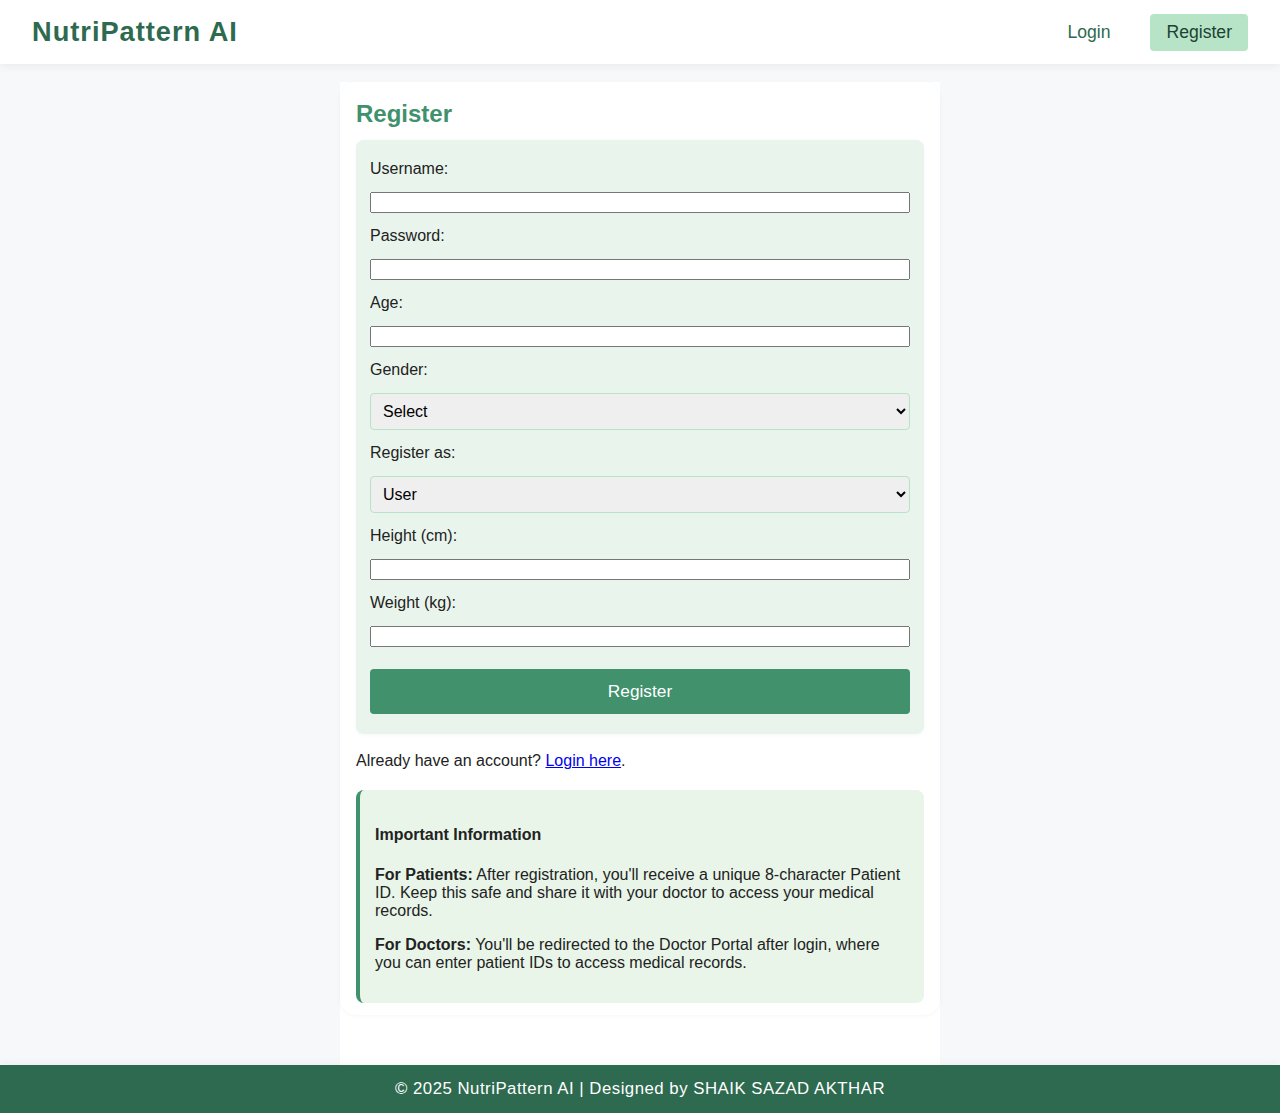
<file: templates/register.html>
<!DOCTYPE html>
<html lang="en">
<head>
    <meta charset="UTF-8">
    <title>Register - NutriPattern AI</title>
    <link rel="stylesheet" href="/static/style.css">
</head>
<body>
    <header>
        <div class="logo">NutriPattern AI</div>
        <nav>
            <a href="/login">Login</a>
            <a href="/register" class="active">Register</a>
        </nav>
    </header>
    <main class="dashboard-main">
        <section class="dashboard-section">
            <h2>Register</h2>
            <form method="POST" action="/register">
                <label for="username">Username:</label>
                <input type="text" id="username" name="username" required>
                <label for="password">Password:</label>
                <input type="password" id="password" name="password" required>
                <label for="age">Age:</label>
                <input type="number" id="age" name="age" min="1" max="120" required>
                <label for="gender">Gender:</label>
                <select id="gender" name="gender" required>
                    <option value="">Select</option>
                    <option value="Male">Male</option>
                    <option value="Female">Female</option>
                    <option value="Other">Other</option>
                </select>
                <label for="role">Register as:</label>
                <select id="role" name="role">
                    <option value="user">User</option>
                    <option value="doctor">Doctor</option>
                </select>
                <label for="height">Height (cm):</label>
                <input type="number" id="height" name="height" min="50" max="250" required>
                <label for="weight">Weight (kg):</label>
                <input type="number" id="weight" name="weight" min="10" max="300" required>
                <button type="submit">Register</button>
            </form>
            <div style="margin-top: 10px;">Already have an account? <a href="/login">Login here</a>.</div>
            
            <div class="registration-info" style="margin-top: 20px; padding: 15px; background: #e8f5e8; border-radius: 8px; border-left: 4px solid #40916c;">
                <h4><i class="fa fa-info-circle"></i> Important Information</h4>
                <p><strong>For Patients:</strong> After registration, you'll receive a unique 8-character Patient ID. Keep this safe and share it with your doctor to access your medical records.</p>
                <p><strong>For Doctors:</strong> You'll be redirected to the Doctor Portal after login, where you can enter patient IDs to access medical records.</p>
            </div>
        </section>
    </main>
    <footer>
        <div>&copy; 2025 NutriPattern AI | Designed by SHAIK SAZAD AKTHAR</div>
    </footer>
</body>
</html>
</file>
<file: static/style.css>
body {
    font-family: 'Montserrat', 'Segoe UI', Arial, sans-serif;
    background: #f6f8fa;
    margin: 0;
    padding: 0;
    color: #222;
}

/* Ensure no underlines on text elements */
p, h1, h2, h3, h4, h5, h6, span, div {
    text-decoration: none !important;
}
header {
    background: #fff;
    color: #2d6a4f;
    padding: 0;
    display: flex;
    align-items: center;
    justify-content: space-between;
    height: 64px;
    box-shadow: 0 2px 8px rgba(0,0,0,0.06);
}
.logo {
    font-size: 1.7rem;
    font-weight: bold;
    padding: 0 32px;
    letter-spacing: 1px;
}
nav {
    display: flex;
    gap: 24px;
    padding-right: 32px;
}
nav a {
    color: #2d6a4f;
    text-decoration: none;
    font-size: 1.1rem;
    padding: 8px 16px;
    border-radius: 4px;
    transition: background 0.2s, color 0.2s;
}
nav a.active, nav a:hover {
    background: #b7e4c7;
    color: #1b4332;
}
.dashboard-main {
    max-width: 600px;
    margin: 0 auto;
    padding: 0 0 32px 0;
}
.dashboard-hero {
    background: linear-gradient(120deg, #ffe5d9 0%, #b7e4c7 100%);
    border-radius: 0 0 32px 32px;
    padding: 32px 24px 24px 24px;
    text-align: center;
    margin-bottom: 18px;
}
.hero-text h1 {
    font-size: 2.1rem;
    font-weight: 700;
    margin: 0 0 8px 0;
}
.hero-text .highlight {
    color: #e76f51;
}
.hero-text p {
    font-size: 1.1rem;
    color: #555;
    margin: 0;
}
.dashboard-cards {
    display: flex;
    flex-wrap: wrap;
    gap: 18px;
    justify-content: center;
    margin: 24px 0 12px 0;
}
.dashboard-card {
    background: #fff;
    border-radius: 18px;
    box-shadow: 0 2px 8px rgba(0,0,0,0.07);
    width: 160px;
    min-height: 140px;
    display: flex;
    flex-direction: column;
    align-items: center;
    justify-content: center;
    padding: 18px 10px 14px 10px;
    transition: box-shadow 0.2s, transform 0.2s;
    cursor: pointer;
}
.dashboard-card:hover {
    box-shadow: 0 4px 16px rgba(64,145,108,0.13);
    transform: translateY(-4px) scale(1.03);
}
.card-icon {
    font-size: 2.2rem;
    margin-bottom: 8px;
}
.card-title {
    font-weight: 700;
    font-size: 1.1rem;
    margin-bottom: 4px;
    color: #2d6a4f;
}
.card-desc {
    font-size: 0.98rem;
    color: #555;
    text-align: center;
}
.dashboard-actions {
    display: flex;
    gap: 16px;
    justify-content: center;
    margin: 18px 0 24px 0;
}
.action-btn {
    background: #40916c;
    color: #fff;
    border: none;
    border-radius: 8px;
    padding: 12px 24px;
    font-size: 1.08rem;
    font-weight: 600;
    text-decoration: none;
    box-shadow: 0 1px 4px rgba(0,0,0,0.04);
    transition: background 0.2s, transform 0.2s;
}
.action-btn:hover, .action-btn:focus {
    background: #2d6a4f;
    transform: scale(1.04);
}
.dashboard-section {
    background: #fff;
    border-radius: 16px;
    box-shadow: 0 1px 4px rgba(0,0,0,0.04);
    margin: 18px 0;
    padding: 18px 16px 12px 16px;
}
.milestones-list {
    display: flex;
    flex-wrap: wrap;
    gap: 12px;
    margin-top: 10px;
}
.milestone-badge {
    background: #ffe5d9;
    color: #e76f51;
    border-radius: 12px;
    padding: 8px 16px;
    font-weight: 600;
    font-size: 1rem;
    box-shadow: 0 1px 4px rgba(0,0,0,0.04);
}
.wellness-score {
    font-size: 2.2rem;
    font-weight: 700;
    color: #40916c;
    margin-bottom: 8px;
}
.wellness-tips {
    font-size: 1.05rem;
    color: #555;
}
form {
    display: flex;
    flex-direction: column;
    gap: 14px;
    margin-bottom: 18px;
    background: #e9f5ec;
    padding: 20px 14px;
    border-radius: 8px;
    box-shadow: 0 1px 4px rgba(0,0,0,0.04);
}
input[type="file"], select {
    padding: 8px;
    border: 1px solid #b7e4c7;
    border-radius: 4px;
    font-size: 1rem;
}
button {
    background: #40916c;
    color: #fff;
    border: none;
    border-radius: 4px;
    padding: 12px 0;
    font-size: 1.08rem;
    cursor: pointer;
    transition: background 0.2s;
    margin-top: 8px;
}
button:hover, button:focus {
    background: #2d6a4f;
}
h2 {
    color: #40916c;
    margin-top: 0;
    margin-bottom: 12px;
}
table {
    width: 100%;
    border-collapse: collapse;
    margin-top: 12px;
    background: #f1faee;
    border-radius: 6px;
    overflow: hidden;
    box-shadow: 0 1px 4px rgba(0,0,0,0.04);
}
th, td {
    padding: 12px 10px;
    text-align: left;
}
th {
    background: #b7e4c7;
    color: #1b4332;
    font-size: 1.05rem;
}
tr:nth-child(even) {
    background: #e9f5ec;
}
#plansSection {
    margin-top: 32px;
}
.plan-card {
    background: #e9f5ec;
    border: 1px solid #b7e4c7;
    border-radius: 6px;
    padding: 12px 16px;
    margin-bottom: 12px;
    font-size: 0.98rem;
    box-shadow: 0 1px 4px rgba(0,0,0,0.03);
}
footer {
    background: #2d6a4f;
    color: #fff;
    text-align: center;
    padding: 14px 0;
    font-size: 1.05rem;
    letter-spacing: 0.5px;
    box-shadow: 0 -2px 8px rgba(0,0,0,0.04);
}
.status-normal {
    color: #2d6a4f;
    font-weight: bold;
}
.status-low {
    color: #e76f51;
    font-weight: bold;
}
.status-high {
    color: #e63946;
    font-weight: bold;
}
.status-check {
    color: #f4a261;
    font-weight: bold;
}
#extractedTableSection {
    margin-top: 36px;
    background: #f6f8fa;
    padding: 18px 12px;
    border-radius: 8px;
    box-shadow: 0 1px 4px rgba(0,0,0,0.04);
}
#extractedTableSection table {
    width: 100%;
    border-collapse: collapse;
    margin-top: 10px;
    background: #fff;
}
#extractedTableSection th, #extractedTableSection td {
    padding: 10px 8px;
    text-align: left;
}
#extractedTableSection th {
    background: #b7e4c7;
    color: #1b4332;
}
#extractedTableSection tr:nth-child(even) {
    background: #e9f5ec;
}
.sidebar {
    position: fixed;
    top: 0;
    left: 0;
    width: 220px;
    height: 100vh;
    background: #b7e4c7;
    padding: 32px 0 0 0;
    box-shadow: 2px 0 8px rgba(0,0,0,0.04);
    z-index: 100;
    overflow-y: auto;
    box-sizing: border-box;
}
.sidebar ul {
    list-style: none;
    padding: 0;
    margin: 0;
}
.sidebar li {
    margin-bottom: 18px;
}
.sidebar a {
    color: #1b4332;
    text-decoration: none;
    font-size: 1.08rem;
    padding: 10px 24px;
    display: block;
    border-radius: 4px 0 0 4px;
    transition: background 0.2s;
}
.sidebar a:hover, .sidebar a.active {
    background: #40916c;
    color: #fff;
}
main {
    flex: 1;
    margin-left: 220px;
    padding: 40px 32px 32px 32px;
    background: #fff;
    min-width: 0;
    box-sizing: border-box;
}
.diet-table {
    width: 100%;
    border-collapse: collapse;
    margin: 18px 0 24px 0;
    background: #fff;
    box-shadow: 0 2px 8px rgba(64,145,108,0.06);
    border-radius: 12px;
    overflow: hidden;
}
.diet-table th, .diet-table td {
    padding: 14px 12px;
    text-align: left;
}
.diet-table th {
    background: #b7e4c7;
    color: #1b4332;
    font-size: 1.08rem;
}
.diet-table tr:nth-child(even) {
    background: #f6f8fa;
}
.meal-icon {
    font-size: 1.3rem;
    margin-right: 6px;
}

.food-items {
    display: flex;
    flex-wrap: wrap;
    gap: 8px;
    align-items: center;
}

.food-item {
    background: #e8f5e8;
    color: #2d6a4f;
    padding: 4px 8px;
    border-radius: 6px;
    font-size: 0.9rem;
    font-weight: 500;
    border: 1px solid #b7e4c7;
}

.diet-reason {
    color: #555;
    font-size: 0.95rem;
    line-height: 1.4;
    max-width: 300px;
}

.reason-placeholder {
    color: #888;
    font-style: italic;
}

.health-summary {
    background: #f8f9fa;
    padding: 20px;
    border-radius: 12px;
    margin-bottom: 20px;
    border-left: 4px solid #40916c;
}

.health-params {
    display: grid;
    grid-template-columns: repeat(auto-fit, minmax(200px, 1fr));
    gap: 15px;
}

.param-card {
    background: white;
    padding: 12px;
    border-radius: 8px;
    border: 1px solid #e9ecef;
    box-shadow: 0 1px 3px rgba(0,0,0,0.05);
}

.diet-tips {
    background: #e8f5e8;
    padding: 20px;
    border-radius: 12px;
    margin-top: 20px;
}

.diet-tips ul {
    margin: 0;
    padding-left: 20px;
}

.diet-tips li {
    margin-bottom: 8px;
}

.no-diet-state {
    text-align: center;
    padding: 40px;
    background: #f8f9fa;
    border-radius: 12px;
}
.cal-badge {
    display: inline-block;
    background: #40916c;
    color: #fff;
    font-weight: bold;
    border-radius: 8px;
    padding: 4px 12px;
    font-size: 1rem;
    box-shadow: 0 1px 4px rgba(64,145,108,0.08);
}
.wellness-flex {
    display: flex;
    gap: 36px;
    align-items: center;
    justify-content: center;
    flex-wrap: wrap;
    margin: 24px 0 0 0;
}
.wellness-progress {
    display: flex;
    flex-direction: column;
    align-items: center;
    justify-content: center;
    background: #f6f8fa;
    border-radius: 50%;
    box-shadow: 0 2px 8px rgba(64,145,108,0.08);
    padding: 18px;
}
.wellness-label {
    margin-top: 8px;
    color: #40916c;
    font-weight: 600;
    font-size: 1.1rem;
}
.wellness-motivation {
    display: flex;
    flex-direction: column;
    align-items: flex-start;
    gap: 12px;
    max-width: 340px;
}
.wellness-quote {
    font-size: 1.15rem;
    color: #e63946;
    font-style: italic;
    margin: 0 0 10px 0;
    padding-left: 8px;
    border-left: 4px solid #e63946;
    background: #fff7f7;
    border-radius: 6px;
}
.wellness-tips-grid {
    display: grid;
    grid-template-columns: repeat(3, 1fr);
    gap: 10px;
    margin-bottom: 8px;
}
.wellness-tip-card {
    background: #e0f7fa;
    color: #00796b;
    font-size: 1.05rem;
    padding: 10px 8px;
    border-radius: 10px;
    display: flex;
    align-items: center;
    gap: 8px;
    justify-content: center;
    box-shadow: 0 1px 4px rgba(0,150,136,0.07);
}
.wellness-random-tip {
    background: #fffbe7;
    color: #b26a00;
    font-size: 1.08rem;
    padding: 10px 14px;
    border-radius: 10px;
    box-shadow: 0 1px 4px rgba(255,193,7,0.07);
    margin-top: 8px;
}
.profile-flex {
    display: flex;
    gap: 36px;
    align-items: flex-start;
    flex-wrap: wrap;
    margin: 24px 0 0 0;
    justify-content: flex-start;
}
.profile-avatar-block {
    display: flex;
    flex-direction: column;
    align-items: center;
    gap: 10px;
}
.profile-avatar {
    width: 96px;
    height: 96px;
    border-radius: 50%;
    overflow: hidden;
    box-shadow: 0 2px 8px rgba(69,123,157,0.12);
    background: #f6f8fa;
    display: flex;
    align-items: center;
    justify-content: center;
}
.profile-avatar img {
    width: 100%;
    height: 100%;
    object-fit: cover;
}
.profile-img-btn {
    background: #457b9d;
    color: #fff;
    border: none;
    border-radius: 8px;
    padding: 6px 16px;
    font-size: 1rem;
    cursor: not-allowed;
    opacity: 0.7;
}
.profile-details {
    display: flex;
    flex-direction: column;
    gap: 8px;
    min-width: 220px;
}
.profile-row {
    font-size: 1.08rem;
    display: flex;
    gap: 8px;
    align-items: center;
}
.profile-label {
    color: #457b9d;
    font-weight: 600;
    min-width: 80px;
}
.goal-badge {
    background: #b7e4c7;
    color: #1b4332;
    border-radius: 8px;
    padding: 2px 10px;
    font-size: 0.98rem;
    font-weight: 600;
}
.profile-form {
    margin-top: 10px;
    display: flex;
    flex-direction: column;
    gap: 6px;
    background: #f6f8fa;
    padding: 10px 12px;
    border-radius: 8px;
    box-shadow: 0 1px 4px rgba(69,123,157,0.06);
}
.profile-form label {
    font-size: 0.98rem;
    color: #457b9d;
    font-weight: 500;
}
.profile-form input[type="password"], .profile-form select {
    padding: 6px 8px;
    border-radius: 6px;
    border: 1px solid #b7e4c7;
    font-size: 1rem;
}
.profile-form button {
    background: #40916c;
    color: #fff;
    border: none;
    border-radius: 6px;
    padding: 6px 12px;
    font-size: 1rem;
    margin-top: 4px;
    cursor: pointer;
    font-weight: 600;
}
.profile-form button:hover {
    background: #2d6a4f;
}
.profile-targets {
    min-width: 180px;
    background: #fffbe7;
    border-radius: 12px;
    box-shadow: 0 2px 8px rgba(255,193,7,0.08);
    padding: 18px 16px;
    display: flex;
    flex-direction: column;
    align-items: center;
    gap: 10px;
}
.target-title {
    color: #b26a00;
    font-weight: 700;
    font-size: 1.08rem;
    margin-bottom: 4px;
}
.target-bar {
    width: 120px;
    height: 14px;
    background: #ffe082;
    border-radius: 8px;
    overflow: hidden;
    margin-bottom: 4px;
}
.target-bar-inner {
    height: 100%;
    background: #40916c;
    border-radius: 8px 0 0 8px;
    transition: width 0.6s cubic-bezier(.4,2,.3,1);
}
.target-label {
    color: #795548;
    font-size: 0.98rem;
    font-weight: 600;
}
.analytics-summary-cards {
    display: flex;
    flex-wrap: wrap;
    gap: 18px;
    margin: 18px 0 18px 0;
    justify-content: center;
}
.analytics-card {
    background: #fff;
    border-radius: 14px;
    box-shadow: 0 2px 8px rgba(64,145,108,0.08);
    padding: 16px 22px;
    min-width: 120px;
    display: flex;
    flex-direction: column;
    align-items: center;
    transition: box-shadow 0.2s, transform 0.2s;
}
.analytics-card-title {
    font-size: 1.08rem;
    color: #40916c;
    font-weight: 600;
    margin-bottom: 4px;
}
.analytics-card-value {
    font-size: 1.5rem;
    font-weight: bold;
    margin-bottom: 4px;
}
.analytics-card-status {
    font-size: 0.98rem;
    font-weight: 600;
    border-radius: 8px;
    padding: 2px 10px;
    margin-top: 2px;
}
.analytics-improved .analytics-card-status {
    background: #e0f7fa;
    color: #00796b;
}
.analytics-worse .analytics-card-status {
    background: #ffe5e5;
    color: #e63946;
}
.analytics-no_change .analytics-card-status {
    background: #f6f8fa;
    color: #888;
}
.analytics-chart-controls {
    display: flex;
    gap: 10px;
    justify-content: flex-end;
    margin-bottom: 8px;
}
.analytics-chart-controls button {
    background: #40916c;
    color: #fff;
    border: none;
    border-radius: 6px;
    padding: 6px 14px;
    font-size: 1rem;
    cursor: pointer;
    font-weight: 600;
    transition: background 0.2s;
}
.analytics-chart-controls button:hover {
    background: #2d6a4f;
}
.dashboard-empty-state {
    display: flex;
    align-items: center;
    justify-content: center;
    gap: 36px;
    background: #fff;
    border-radius: 18px;
    box-shadow: 0 2px 12px rgba(64,145,108,0.07);
    padding: 36px 32px;
    margin: 32px auto 32px auto;
    max-width: 900px;
}
.empty-illustration {
    flex: 0 0 220px;
    display: flex;
    align-items: center;
    justify-content: center;
}
.empty-welcome {
    display: flex;
    flex-direction: column;
    gap: 16px;
    align-items: flex-start;
    max-width: 420px;
}
.cta-btn {
    background: linear-gradient(90deg,#40916c 60%,#43aa8b 100%);
    color: #fff;
    border: none;
    border-radius: 8px;
    padding: 12px 28px;
    font-size: 1.15rem;
    font-weight: 700;
    cursor: pointer;
    margin: 10px 0 0 0;
    box-shadow: 0 2px 8px rgba(64,145,108,0.10);
    transition: background 0.2s;
}
.cta-btn:hover {
    background: linear-gradient(90deg,#43aa8b 60%,#40916c 100%);
}
.empty-features {
    display: flex;
    gap: 18px;
    margin: 10px 0 0 0;
}
.empty-feature {
    background: #e0f7fa;
    color: #00796b;
    border-radius: 10px;
    padding: 10px 16px;
    font-size: 1.08rem;
    display: flex;
    align-items: center;
    gap: 8px;
    box-shadow: 0 1px 4px rgba(0,150,136,0.07);
}
.empty-progress {
    margin-top: 18px;
    width: 100%;
}
.empty-progress-label {
    color: #b26a00;
    font-weight: 600;
    font-size: 1.02rem;
    margin-bottom: 2px;
}
.empty-progress-bar {
    width: 100%;
    height: 16px;
    background: #ffe082;
    border-radius: 8px;
    overflow: hidden;
    margin-bottom: 4px;
}
.empty-progress-inner {
    height: 100%;
    background: #40916c;
    border-radius: 8px 0 0 8px;
    width: 0%;
    transition: width 0.6s cubic-bezier(.4,2,.3,1);
}
.empty-progress-value {
    color: #795548;
    font-size: 0.98rem;
    font-weight: 600;
}
@media (max-width: 700px) {
    .dashboard-main {
        max-width: 100vw;
        padding: 0 2vw 24px 2vw;
    }
    .dashboard-cards {
        gap: 10px;
    }
    .dashboard-card {
        width: 46vw;
        min-width: 140px;
        min-height: 120px;
        padding: 12px 4px 10px 4px;
    }
    .dashboard-actions {
        flex-direction: column;
        gap: 10px;
    }
    .sidebar {
        position: static;
        width: 100vw;
        height: auto;
        box-shadow: none;
        padding: 12px 0 0 0;
    }
    main {
        margin-left: 0;
        padding: 16px 2vw 24px 2vw;
    }
    .wellness-flex {
        flex-direction: column;
        gap: 18px;
    }
    .wellness-motivation {
        max-width: 100vw;
    }
    .profile-flex {
        flex-direction: column;
        gap: 18px;
        align-items: stretch;
    }
    .profile-targets {
        min-width: 0;
        width: 100%;
    }
    .analytics-summary-cards {
        flex-direction: column;
        gap: 10px;
        align-items: stretch;
    }
    .dashboard-empty-state {
        flex-direction: column;
        gap: 18px;
        padding: 18px 8px;
    }
    .empty-welcome {
        max-width: 100vw;
    }
}
@media (max-width: 500px) {
    .dashboard-main {
        padding: 0 1vw 12px 1vw;
    }
    .dashboard-card {
        width: 90vw;
        min-width: 120px;
    }
    .dashboard-hero {
        padding: 18px 4vw 12px 4vw;
    }
    form {
        padding: 10px 2px;
    }
    table, th, td {
        font-size: 0.95rem;
    }
}
/* Doctor Dashboard Styles */
.hero-stats {
    display: flex;
    gap: 16px;
    justify-content: center;
    margin-top: 20px;
    flex-wrap: wrap;
}

.stat-card {
    background: rgba(255, 255, 255, 0.9);
    border-radius: 16px;
    padding: 16px 20px;
    display: flex;
    align-items: center;
    gap: 12px;
    box-shadow: 0 2px 12px rgba(0, 0, 0, 0.08);
    backdrop-filter: blur(10px);
}

.stat-card i {
    font-size: 1.8rem;
    color: #40916c;
    background: #e8f5e8;
    padding: 12px;
    border-radius: 12px;
}

.stat-card h3 {
    margin: 0;
    font-size: 1.8rem;
    font-weight: 700;
    color: #2d6a4f;
}

.stat-card p {
    margin: 0;
    color: #666;
    font-size: 0.9rem;
    font-weight: 500;
}

.patient-reports-section {
    margin-top: 32px;
}

.patient-reports-section h2 {
    color: #2d6a4f;
    font-size: 1.6rem;
    margin-bottom: 24px;
    display: flex;
    align-items: center;
    gap: 12px;
}

.reports-grid {
    display: grid;
    grid-template-columns: repeat(auto-fit, minmax(400px, 1fr));
    gap: 24px;
    margin-bottom: 32px;
}

.report-card {
    background: #fff;
    border-radius: 20px;
    box-shadow: 0 4px 20px rgba(0, 0, 0, 0.08);
    overflow: hidden;
    transition: all 0.3s ease;
    border: 1px solid #e8f5e8;
}

.report-card:hover {
    transform: translateY(-4px);
    box-shadow: 0 8px 30px rgba(64, 145, 108, 0.15);
}

.report-header {
    background: linear-gradient(135deg, #40916c 0%, #2d6a4f 100%);
    color: #fff;
    padding: 20px;
    display: flex;
    justify-content: space-between;
    align-items: flex-start;
}

.patient-info h3 {
    margin: 0 0 8px 0;
    font-size: 1.3rem;
    font-weight: 600;
    display: flex;
    align-items: center;
    gap: 8px;
}

.patient-info p {
    margin: 4px 0;
    font-size: 0.9rem;
    opacity: 0.9;
    display: flex;
    align-items: center;
    gap: 6px;
}

.report-status {
    display: flex;
    flex-direction: column;
    align-items: flex-end;
}

.status-badge {
    padding: 6px 12px;
    border-radius: 20px;
    font-size: 0.8rem;
    font-weight: 600;
    display: flex;
    align-items: center;
    gap: 6px;
}

.status-badge.commented {
    background: #4caf50;
    color: #fff;
}

.status-badge.pending {
    background: #ff9800;
    color: #fff;
}

.report-content {
    padding: 20px;
}

.content-section {
    margin-bottom: 20px;
}

.content-section:last-child {
    margin-bottom: 0;
}

.content-section h4 {
    color: #2d6a4f;
    font-size: 1.1rem;
    margin: 0 0 12px 0;
    display: flex;
    align-items: center;
    gap: 8px;
    font-weight: 600;
}

.parameters-grid {
    display: grid;
    grid-template-columns: repeat(auto-fit, minmax(150px, 1fr));
    gap: 12px;
}

.parameter-item {
    background: #f8f9fa;
    padding: 10px 12px;
    border-radius: 8px;
    border-left: 3px solid #40916c;
    display: flex;
    flex-direction: column;
    gap: 4px;
}

.param-name {
    font-size: 0.8rem;
    color: #666;
    font-weight: 500;
    text-transform: uppercase;
    letter-spacing: 0.5px;
}

.param-value {
    font-size: 1rem;
    color: #2d6a4f;
    font-weight: 600;
}

.conditions-list {
    display: flex;
    flex-wrap: wrap;
    gap: 8px;
}

.condition-tag {
    background: #fff3cd;
    color: #856404;
    padding: 6px 12px;
    border-radius: 16px;
    font-size: 0.85rem;
    font-weight: 500;
    border: 1px solid #ffeaa7;
}

.no-conditions {
    color: #666;
    font-style: italic;
    font-size: 0.9rem;
}

.doctor-comment {
    background: #e8f5e8;
    padding: 16px;
    border-radius: 12px;
    border-left: 4px solid #40916c;
}

.doctor-comment p {
    margin: 0 0 8px 0;
    color: #2d6a4f;
    font-weight: 500;
}

.doctor-comment small {
    color: #666;
    font-size: 0.8rem;
}

.report-actions {
    padding: 20px;
    background: #f8f9fa;
    display: flex;
    gap: 12px;
    flex-wrap: wrap;
}

.btn-primary, .btn-secondary, .btn-outline {
    padding: 10px 16px;
    border: none;
    border-radius: 8px;
    font-size: 0.9rem;
    font-weight: 500;
    cursor: pointer;
    transition: all 0.2s ease;
    display: flex;
    align-items: center;
    gap: 6px;
    text-decoration: none;
}

.btn-primary {
    background: #40916c;
    color: #fff;
}

.btn-primary:hover {
    background: #2d6a4f;
    transform: translateY(-1px);
}

.btn-secondary {
    background: #6c757d;
    color: #fff;
}

.btn-secondary:hover {
    background: #495057;
    transform: translateY(-1px);
}

.btn-outline {
    background: transparent;
    color: #40916c;
    border: 1px solid #40916c;
}

.btn-outline:hover {
    background: #40916c;
    color: #fff;
    transform: translateY(-1px);
}

.comment-form {
    padding: 20px;
    background: #f8f9fa;
    border-top: 1px solid #e9ecef;
}

.form-group {
    margin-bottom: 16px;
}

.form-group label {
    display: block;
    margin-bottom: 8px;
    color: #2d6a4f;
    font-weight: 600;
    font-size: 0.9rem;
}

.form-group textarea {
    width: 100%;
    padding: 12px;
    border: 1px solid #ced4da;
    border-radius: 8px;
    font-family: inherit;
    font-size: 0.9rem;
    resize: vertical;
    min-height: 80px;
    transition: border-color 0.2s ease;
}

.form-group textarea:focus {
    outline: none;
    border-color: #40916c;
    box-shadow: 0 0 0 3px rgba(64, 145, 108, 0.1);
}

.form-actions {
    display: flex;
    gap: 12px;
    justify-content: flex-end;
}

.empty-state {
    text-align: center;
    padding: 60px 20px;
    background: #fff;
    border-radius: 20px;
    box-shadow: 0 4px 20px rgba(0, 0, 0, 0.08);
    margin-top: 32px;
}

.empty-icon {
    font-size: 4rem;
    color: #b7e4c7;
    margin-bottom: 20px;
}

.empty-state h3 {
    color: #2d6a4f;
    font-size: 1.5rem;
    margin: 0 0 12px 0;
}

.empty-state p {
    color: #666;
    font-size: 1rem;
    margin: 0 0 24px 0;
    max-width: 400px;
    margin-left: auto;
    margin-right: auto;
}

.empty-actions {
    display: flex;
    justify-content: center;
}

/* Modal Styles */
.modal {
    display: none;
    position: fixed;
    z-index: 1000;
    left: 0;
    top: 0;
    width: 100%;
    height: 100%;
    background-color: rgba(0, 0, 0, 0.5);
    backdrop-filter: blur(5px);
}

.modal-content {
    background-color: #fff;
    margin: 5% auto;
    padding: 0;
    border-radius: 20px;
    width: 90%;
    max-width: 600px;
    box-shadow: 0 10px 40px rgba(0, 0, 0, 0.2);
    animation: modalSlideIn 0.3s ease;
}

@keyframes modalSlideIn {
    from {
        opacity: 0;
        transform: translateY(-50px);
    }
    to {
        opacity: 1;
        transform: translateY(0);
    }
}

.modal-header {
    background: linear-gradient(135deg, #40916c 0%, #2d6a4f 100%);
    color: #fff;
    padding: 20px 24px;
    border-radius: 20px 20px 0 0;
    display: flex;
    justify-content: space-between;
    align-items: center;
}

.modal-header h2 {
    margin: 0;
    font-size: 1.4rem;
    font-weight: 600;
}

.close {
    color: #fff;
    font-size: 2rem;
    font-weight: bold;
    cursor: pointer;
    line-height: 1;
    transition: opacity 0.2s ease;
}

.close:hover {
    opacity: 0.7;
}

.modal-body {
    padding: 24px;
    max-height: 60vh;
    overflow-y: auto;
}

/* Responsive Design for Doctor Dashboard */
@media (max-width: 700px) {
    .reports-grid {
        grid-template-columns: 1fr;
        gap: 16px;
    }
    
    .report-card {
        margin: 0 8px;
    }
    
    .hero-stats {
        flex-direction: column;
        align-items: center;
    }
    
    .stat-card {
        width: 100%;
        max-width: 300px;
        justify-content: center;
    }
    
    .report-actions {
        flex-direction: column;
    }
    
    .form-actions {
        flex-direction: column;
        align-items: stretch;
    }
    
    .modal-content {
        width: 95%;
        margin: 10% auto;
    }
}

@media (max-width: 500px) {
    .report-header {
        flex-direction: column;
        gap: 16px;
        align-items: flex-start;
    }
    
    .report-status {
        align-items: flex-start;
    }
    
    .parameters-grid {
        grid-template-columns: 1fr;
    }
    
    .modal-body {
        padding: 16px;
    }
} 

/* New Login System & Doctor Portal Styles */
.login-container {
    min-height: 100vh;
    background: linear-gradient(135deg, #667eea 0%, #764ba2 100%);
    display: flex;
    flex-direction: column;
    align-items: center;
    justify-content: center;
    padding: 20px;
}

.login-header {
    text-align: center;
    margin-bottom: 40px;
    color: #fff;
}

.login-header h1 {
    font-size: 3rem;
    margin: 0 0 10px 0;
    font-weight: 700;
}

.login-header p {
    font-size: 1.2rem;
    opacity: 0.9;
    margin: 0;
}

.login-options {
    display: grid;
    grid-template-columns: repeat(auto-fit, minmax(300px, 1fr));
    gap: 30px;
    max-width: 800px;
    width: 100%;
    margin-bottom: 40px;
}

.option-card {
    background: rgba(255, 255, 255, 0.95);
    border-radius: 20px;
    padding: 40px 30px;
    text-align: center;
    box-shadow: 0 10px 30px rgba(0, 0, 0, 0.2);
    backdrop-filter: blur(10px);
    transition: all 0.3s ease;
}

.option-card:hover {
    transform: translateY(-5px);
    box-shadow: 0 15px 40px rgba(0, 0, 0, 0.3);
}

.option-icon {
    font-size: 4rem;
    margin-bottom: 20px;
}

.patient-login .option-icon {
    color: #40916c;
}

.doctor-login .option-icon {
    color: #2d6a4f;
}

.option-card h2 {
    font-size: 1.8rem;
    margin: 0 0 15px 0;
    color: #333;
}

.option-card p {
    color: #666;
    line-height: 1.6;
    margin: 0 0 25px 0;
}

.option-btn {
    background: linear-gradient(135deg, #40916c 0%, #2d6a4f 100%);
    color: #fff;
    border: none;
    padding: 15px 30px;
    border-radius: 25px;
    font-size: 1.1rem;
    font-weight: 600;
    cursor: pointer;
    transition: all 0.3s ease;
    width: 100%;
}

.option-btn:hover {
    transform: translateY(-2px);
    box-shadow: 0 5px 15px rgba(64, 145, 108, 0.4);
}

.login-form {
    background: rgba(255, 255, 255, 0.95);
    border-radius: 20px;
    padding: 40px;
    box-shadow: 0 10px 30px rgba(0, 0, 0, 0.2);
    backdrop-filter: blur(10px);
    max-width: 400px;
    width: 100%;
}

.form-header {
    display: flex;
    justify-content: space-between;
    align-items: center;
    margin-bottom: 30px;
}

.form-header h2 {
    margin: 0;
    color: #333;
    font-size: 1.6rem;
}

.back-btn {
    background: none;
    border: none;
    color: #666;
    cursor: pointer;
    font-size: 1rem;
    padding: 8px 12px;
    border-radius: 8px;
    transition: all 0.2s ease;
}

.back-btn:hover {
    background: #f0f0f0;
    color: #333;
}

.form-group {
    margin-bottom: 20px;
}

.form-group label {
    display: block;
    margin-bottom: 8px;
    color: #333;
    font-weight: 600;
}

.form-group input {
    width: 100%;
    padding: 12px 16px;
    border: 2px solid #e0e0e0;
    border-radius: 10px;
    font-size: 1rem;
    transition: border-color 0.2s ease;
    box-sizing: border-box;
}

.form-group input:focus {
    outline: none;
    border-color: #40916c;
    box-shadow: 0 0 0 3px rgba(64, 145, 108, 0.1);
}

.login-btn {
    background: linear-gradient(135deg, #40916c 0%, #2d6a4f 100%);
    color: #fff;
    border: none;
    padding: 15px;
    border-radius: 10px;
    font-size: 1.1rem;
    font-weight: 600;
    cursor: pointer;
    width: 100%;
    transition: all 0.3s ease;
}

.login-btn:hover {
    transform: translateY(-2px);
    box-shadow: 0 5px 15px rgba(64, 145, 108, 0.4);
}

.form-footer {
    text-align: center;
    margin-top: 20px;
    padding-top: 20px;
    border-top: 1px solid #e0e0e0;
}

.form-footer a {
    color: #40916c;
    text-decoration: none;
    font-weight: 600;
}

.form-footer a:hover {
    text-decoration: underline;
}

/* Doctor Portal Styles */
.doctor-portal-container {
    min-height: 100vh;
    background: #f8f9fa;
}

.doctor-header {
    background: linear-gradient(135deg, #2d6a4f 0%, #1b4332 100%);
    color: #fff;
    padding: 30px 0;
}

.header-content {
    max-width: 1200px;
    margin: 0 auto;
    padding: 0 20px;
    display: flex;
    justify-content: space-between;
    align-items: center;
    flex-wrap: wrap;
    gap: 20px;
}

.header-content h1 {
    margin: 0;
    font-size: 2.5rem;
    font-weight: 700;
}

.header-content p {
    margin: 5px 0 0 0;
    opacity: 0.9;
    font-size: 1.1rem;
}

.user-info {
    display: flex;
    align-items: center;
    gap: 20px;
}

.logout-btn {
    background: rgba(255, 255, 255, 0.2);
    color: #fff;
    text-decoration: none;
    padding: 10px 20px;
    border-radius: 25px;
    transition: all 0.2s ease;
}

.logout-btn:hover {
    background: rgba(255, 255, 255, 0.3);
    transform: translateY(-1px);
}

.doctor-main {
    max-width: 1200px;
    margin: 0 auto;
    padding: 40px 20px;
}

.patient-search-section {
    margin-bottom: 50px;
}

.search-card {
    background: #fff;
    border-radius: 20px;
    padding: 40px;
    box-shadow: 0 5px 20px rgba(0, 0, 0, 0.1);
    text-align: center;
}

.search-header h2 {
    color: #2d6a4f;
    font-size: 2rem;
    margin: 0 0 10px 0;
}

.search-header p {
    color: #666;
    font-size: 1.1rem;
    margin: 0 0 30px 0;
}

.patient-search-form {
    max-width: 500px;
    margin: 0 auto;
}

.input-with-icon {
    position: relative;
}

.input-with-icon i {
    position: absolute;
    left: 16px;
    top: 50%;
    transform: translateY(-50%);
    color: #666;
}

.input-with-icon input {
    padding-left: 50px;
}

.form-help {
    color: #666;
    font-size: 0.9rem;
    margin-top: 5px;
    display: block;
}

.search-btn {
    background: linear-gradient(135deg, #40916c 0%, #2d6a4f 100%);
    color: #fff;
    border: none;
    padding: 15px 30px;
    border-radius: 25px;
    font-size: 1.1rem;
    font-weight: 600;
    cursor: pointer;
    margin-top: 20px;
    transition: all 0.3s ease;
}

.search-btn:hover {
    transform: translateY(-2px);
    box-shadow: 0 5px 15px rgba(64, 145, 108, 0.4);
}

.recent-patients-section h3 {
    color: #2d6a4f;
    font-size: 1.8rem;
    margin: 0 0 30px 0;
    text-align: center;
}

.recent-patients-grid {
    display: grid;
    grid-template-columns: repeat(auto-fit, minmax(300px, 1fr));
    gap: 25px;
}

.info-card {
    background: #fff;
    border-radius: 15px;
    padding: 25px;
    box-shadow: 0 3px 15px rgba(0, 0, 0, 0.1);
    text-align: center;
}

.info-card i {
    font-size: 2.5rem;
    color: #40916c;
    margin-bottom: 15px;
}

.info-card h4 {
    color: #2d6a4f;
    margin: 0 0 15px 0;
    font-size: 1.3rem;
}

.info-card p {
    color: #666;
    margin: 8px 0;
    font-size: 0.95rem;
    line-height: 1.5;
}

/* Patient Records Styles */
.patient-records-container {
    min-height: 100vh;
    background: #f8f9fa;
}

.patient-header {
    background: linear-gradient(135deg, #40916c 0%, #2d6a4f 100%);
    color: #fff;
    padding: 25px 0;
}

.patient-header .header-content {
    display: flex;
    justify-content: space-between;
    align-items: center;
}

.header-left {
    display: flex;
    align-items: center;
    gap: 20px;
}

.back-btn {
    color: #fff;
    text-decoration: none;
    padding: 8px 16px;
    border-radius: 20px;
    background: rgba(255, 255, 255, 0.2);
    transition: all 0.2s ease;
}

.back-btn:hover {
    background: rgba(255, 255, 255, 0.3);
}

.patient-main {
    max-width: 1200px;
    margin: 0 auto;
    padding: 30px 20px;
}

.patient-info-card {
    background: #fff;
    border-radius: 20px;
    padding: 30px;
    margin-bottom: 30px;
    box-shadow: 0 5px 20px rgba(0, 0, 0, 0.1);
}

.patient-header-info {
    display: flex;
    align-items: center;
    gap: 25px;
}

.patient-avatar i {
    font-size: 4rem;
    color: #40916c;
}

.patient-details h2 {
    color: #2d6a4f;
    margin: 0 0 15px 0;
    font-size: 2rem;
}

.patient-meta, .patient-physical {
    display: flex;
    gap: 20px;
    margin-bottom: 10px;
    flex-wrap: wrap;
}

.patient-meta span, .patient-physical span {
    background: #f8f9fa;
    padding: 8px 16px;
    border-radius: 20px;
    font-size: 0.9rem;
    color: #666;
    display: flex;
    align-items: center;
    gap: 8px;
}

.reports-section, .activity-section {
    margin-bottom: 40px;
}

.reports-section h3, .activity-section h3 {
    color: #2d6a4f;
    font-size: 1.8rem;
    margin: 0 0 25px 0;
}

.reports-grid {
    display: grid;
    grid-template-columns: repeat(auto-fit, minmax(400px, 1fr));
    gap: 25px;
}

.activity-grid {
    display: grid;
    grid-template-columns: repeat(auto-fit, minmax(250px, 1fr));
    gap: 20px;
}

.activity-card {
    background: #fff;
    border-radius: 15px;
    padding: 20px;
    box-shadow: 0 3px 15px rgba(0, 0, 0, 0.1);
}

.activity-date {
    font-weight: 600;
    color: #2d6a4f;
    margin-bottom: 15px;
    font-size: 1.1rem;
}

.activity-stats {
    display: flex;
    flex-direction: column;
    gap: 10px;
}

.stat-item {
    display: flex;
    align-items: center;
    gap: 10px;
    color: #666;
}

.stat-item i {
    color: #40916c;
    width: 20px;
}

/* Responsive Design */
@media (max-width: 768px) {
    .login-header h1 {
        font-size: 2.5rem;
    }
    
    .login-options {
        grid-template-columns: 1fr;
        gap: 20px;
    }
    
    .option-card {
        padding: 30px 20px;
    }
    
    .header-content {
        flex-direction: column;
        text-align: center;
    }
    
    .patient-header-info {
        flex-direction: column;
        text-align: center;
    }
    
    .patient-meta, .patient-physical {
        justify-content: center;
    }
    
    .reports-grid {
        grid-template-columns: 1fr;
    }
    
    .activity-grid {
        grid-template-columns: 1fr;
    }
}

@media (max-width: 480px) {
    .login-container {
        padding: 10px;
    }
    
    .option-card {
        padding: 25px 15px;
    }
    
    .login-form {
        padding: 30px 20px;
    }
    
    .search-card {
        padding: 30px 20px;
    }
    
         .patient-info-card {
         padding: 20px;
     }
 } 

/* Message System Styles */
.messages-container {
    background: #fff;
    border-radius: 16px;
    box-shadow: 0 2px 8px rgba(64,145,108,0.08);
    overflow: hidden;
}

.messages-tabs {
    display: flex;
    background: #f8f9fa;
    border-bottom: 1px solid #e9ecef;
}

.tab-btn {
    flex: 1;
    padding: 16px 20px;
    background: none;
    border: none;
    font-size: 1.1rem;
    font-weight: 600;
    color: #666;
    cursor: pointer;
    transition: all 0.2s ease;
}

.tab-btn.active {
    background: #40916c;
    color: #fff;
}

.tab-btn:hover:not(.active) {
    background: #e9ecef;
    color: #333;
}

.messages-tab-content {
    padding: 20px;
    min-height: 300px;
}

.messages-list {
    display: flex;
    flex-direction: column;
    gap: 16px;
}

.message-item {
    background: #f8f9fa;
    border-radius: 12px;
    padding: 16px;
    cursor: pointer;
    transition: all 0.2s ease;
    border-left: 4px solid transparent;
}

.message-item:hover {
    background: #e9ecef;
    transform: translateX(4px);
}

.message-item.unread {
    background: #e8f5e8;
    border-left-color: #40916c;
}

.message-item.read {
    opacity: 0.8;
}

.message-item.sent {
    background: #e3f2fd;
    border-left-color: #2196f3;
}

.message-header {
    display: flex;
    justify-content: space-between;
    align-items: center;
    margin-bottom: 8px;
}

.message-sender, .message-receiver {
    font-weight: 600;
    color: #40916c;
    font-size: 1rem;
}

.message-time {
    color: #666;
    font-size: 0.9rem;
}

.unread-indicator {
    color: #40916c;
    font-size: 1.2rem;
    animation: pulse 2s infinite;
}

@keyframes pulse {
    0%, 100% { opacity: 1; }
    50% { opacity: 0.5; }
}

.message-content {
    color: #333;
    line-height: 1.5;
    margin-bottom: 8px;
}

.message-context {
    background: #fff;
    padding: 8px 12px;
    border-radius: 8px;
    font-size: 0.9rem;
    color: #666;
    border: 1px solid #e9ecef;
}

.loading-messages, .no-messages, .error-message {
    text-align: center;
    padding: 40px 20px;
    color: #666;
    font-style: italic;
}

.error-message {
    color: #e63946;
}

/* Message Badge in Sidebar */
.message-badge {
    background: #e63946;
    color: #fff;
    border-radius: 50%;
    padding: 2px 6px;
    font-size: 0.8rem;
    font-weight: 600;
    margin-left: 8px;
    min-width: 18px;
    text-align: center;
    display: inline-block;
}

.messages-link {
    position: relative;
}

.messages-link:hover .message-badge {
    background: #c1121f;
}
</file>
